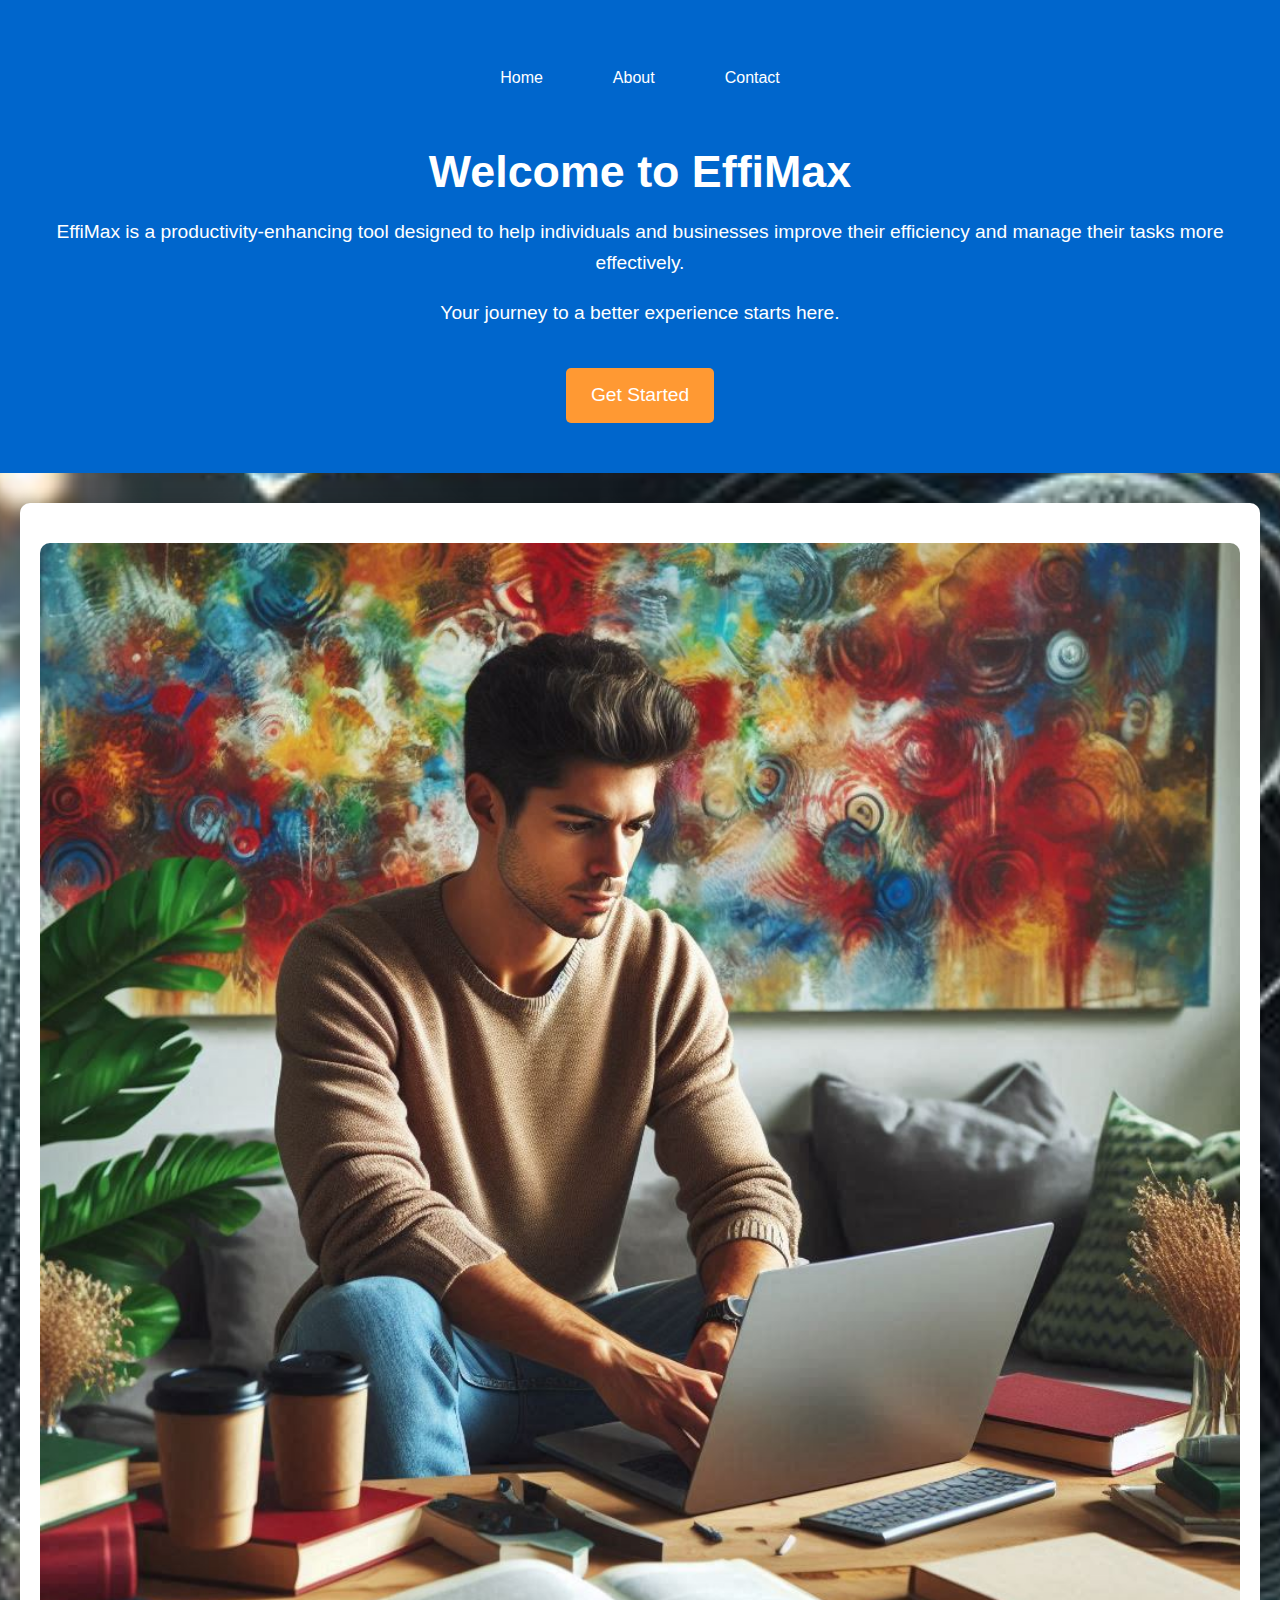
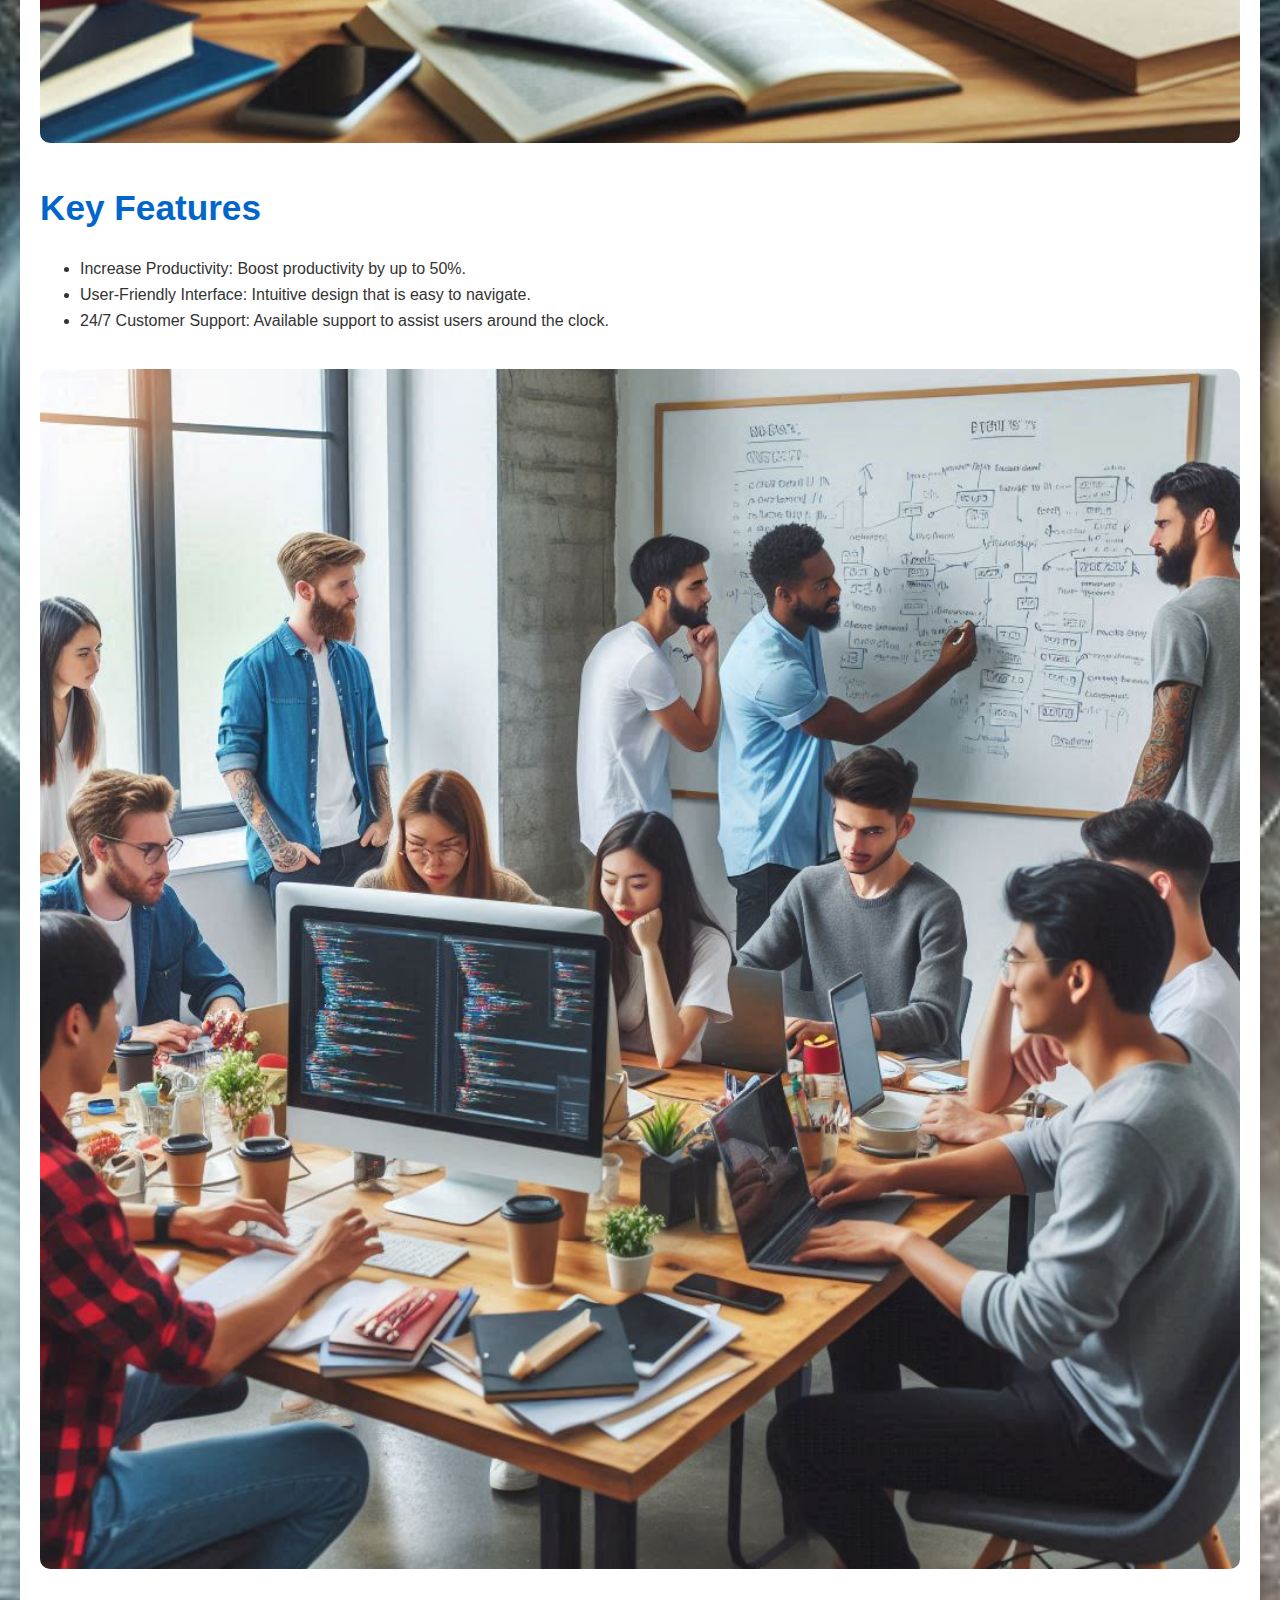
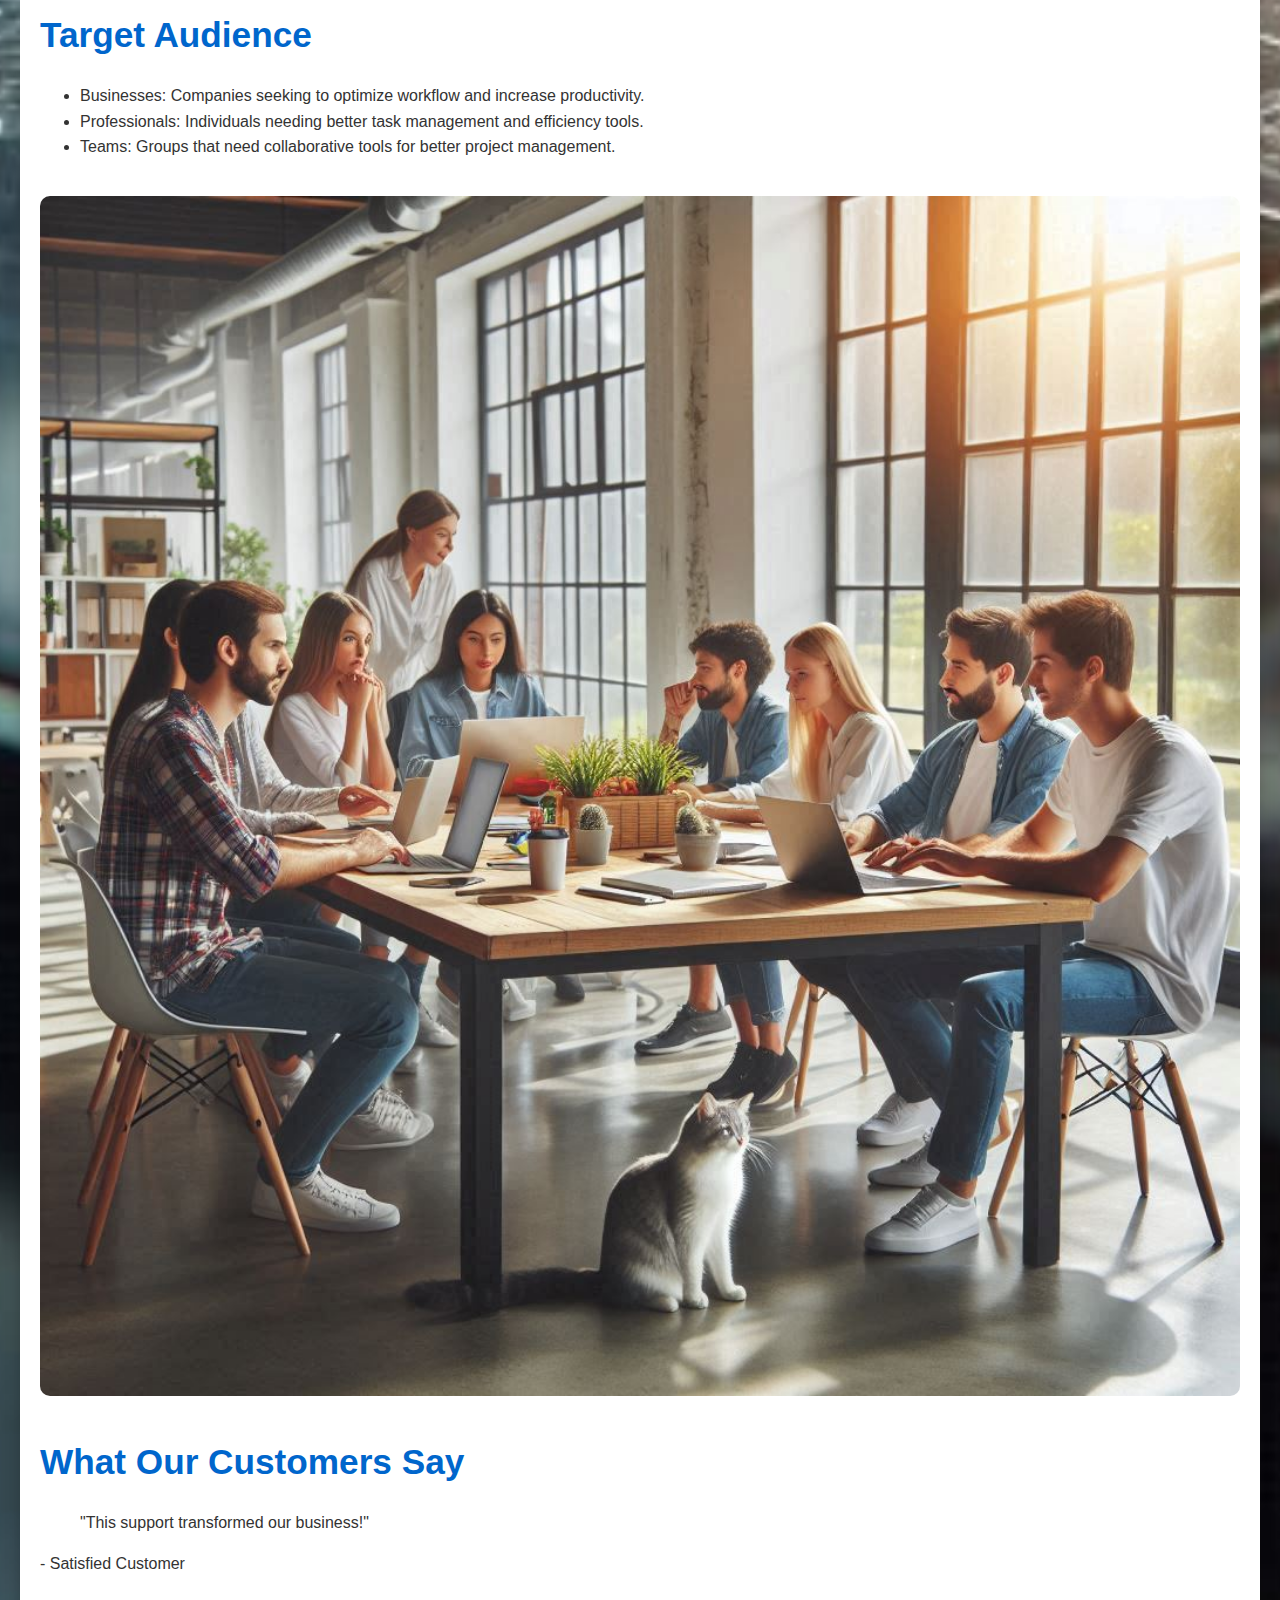
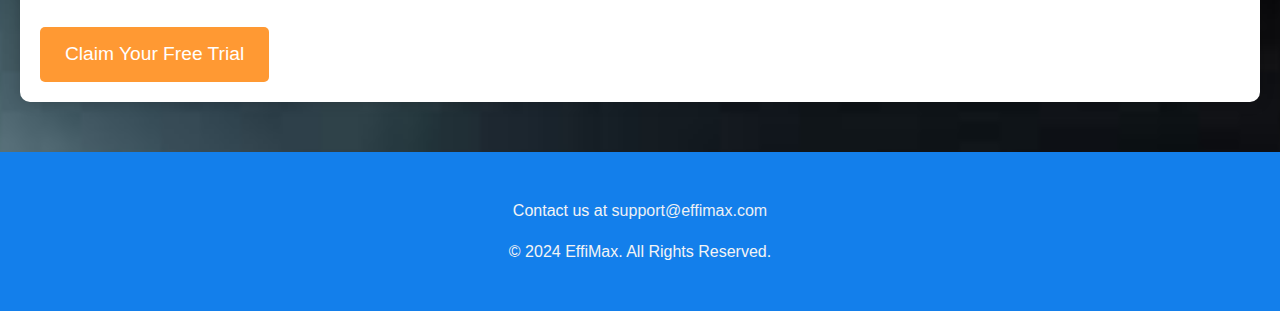
<file: index.html>
<!DOCTYPE html>
<html lang="en">
<head>
    <meta charset="UTF-8">
    <meta name="viewport" content="width=device-width, initial-scale=1.0">
    <title>Product Landing Page</title>
    <link rel="stylesheet" href="styles.css">
    <script src="scripts.js" defer></script>
</head>
<body>
    <header>
        <nav>
            <ul>
                <li><a href="index.html">Home</a></li>
                <li><a href="about.html">About</a></li>
                <li><a href="contact.html">Contact</a></li>
            </ul>
        </nav>
        <h1>Welcome to EffiMax</h1>
        <p>EffiMax is a productivity-enhancing tool designed to help individuals and businesses improve their efficiency and manage their tasks more effectively.</p>
        <p>Your journey to a better experience starts here.</p>
        <a href="#cta" class="cta-button">Get Started</a>
    </header>

    <main>
        <section id="Designer">
            <img src="Designer.jpeg" alt="Product Image" class="responsive-img">
        </section>

        <section id="features" class="highlight-section">
            <h2>Key Features</h2>
            <ul>
                <li>Increase Productivity: Boost productivity by up to 50%.</li>
                <li>User-Friendly Interface: Intuitive design that is easy to navigate.</li>
                <li>24/7 Customer Support: Available support to assist users around the clock.</li>
            </ul>
            <img src="Designer 4.jpeg" alt="Features Image" class="responsive-img">
        </section>

        <section id="Target" class="highlight-section">
            <h2>Target Audience</h2>
            <ul>
                <li>Businesses: Companies seeking to optimize workflow and increase productivity.</li>
                <li>Professionals: Individuals needing better task management and efficiency tools.</li>
                <li>Teams: Groups that need collaborative tools for better project management.</li>
            </ul>
            <img src="Designer7.jpeg" alt="Target Audience" class="responsive-img">
        </section>

        <section id="testimonials" class="highlight-section">
            <h2>What Our Customers Say</h2>
            <blockquote>
                "This support transformed our business!"
            </blockquote>
            <p>- Satisfied Customer</p>
        </section>

        <section id="cta" class="highlight-section">
            <a href="signup-index.html" class="cta-button">Claim Your Free Trial</a>
        </section>
    </main>

    <footer>
        <p>Contact us at <a href="mailto:support@effimax.com">support@effimax.com</a></p>
        <p>© 2024 EffiMax. All Rights Reserved.</p>
    </footer>
</body>
</html>
</file>
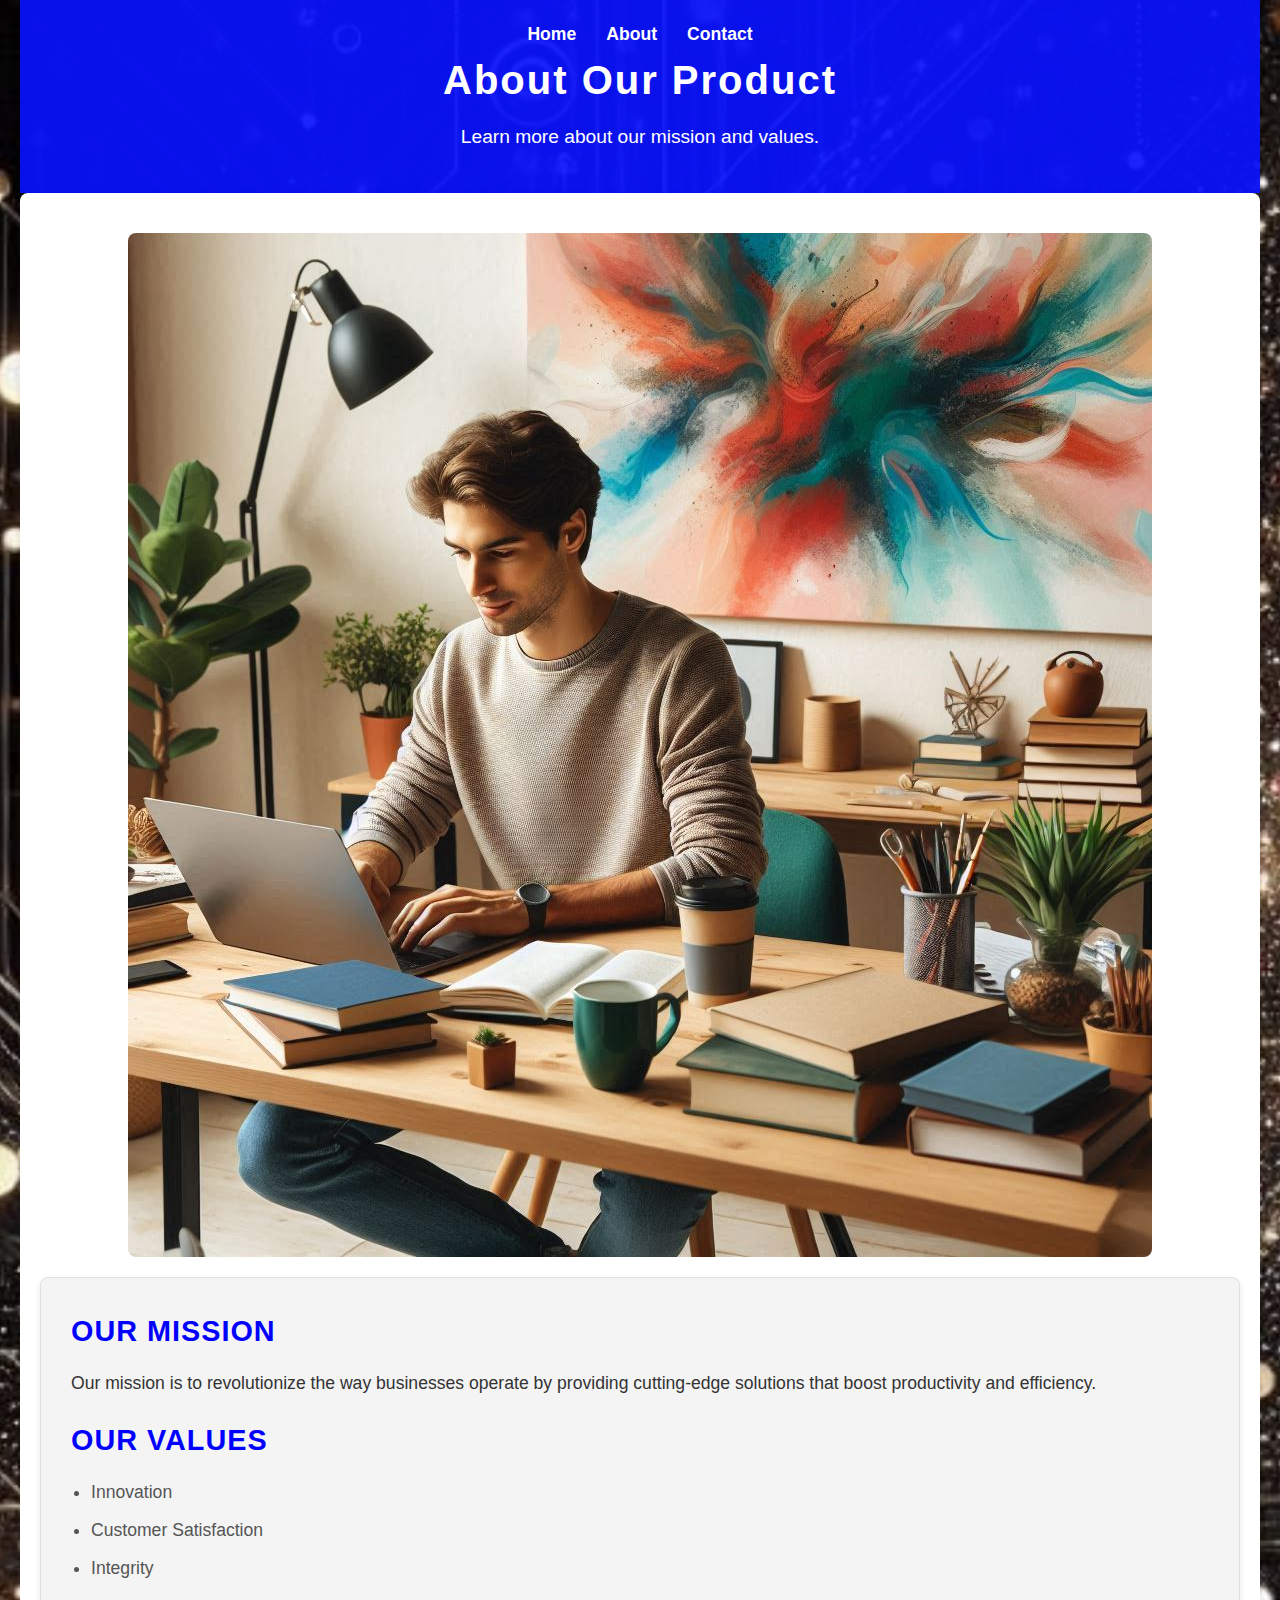
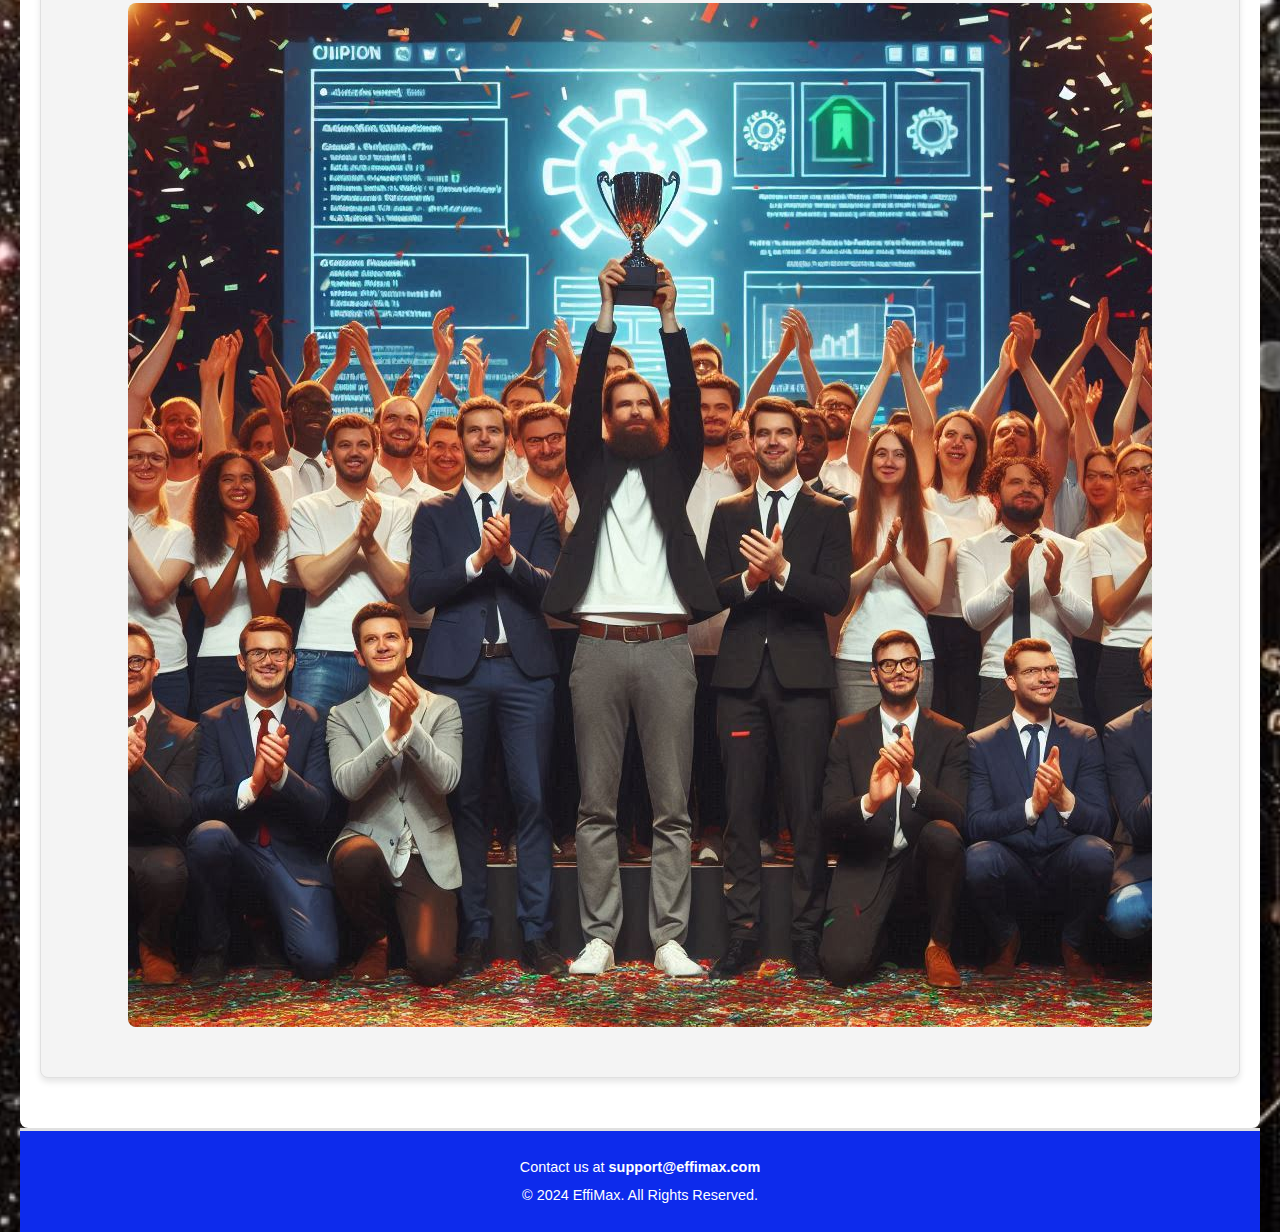
<file: about.html>
<!DOCTYPE html>
<html lang="en">
<head>
    <meta charset="UTF-8">
    <meta name="viewport" content="width=device-width, initial-scale=1.0">
    <title>About Us</title>
    <link rel="stylesheet" href="about.css">
</head>
<body>
    <header>
        <nav>
            <ul>
                <li><a href="index.html">Home</a></li>
                <li><a href="about.html">About</a></li>
                <li><a href="contact.html">Contact</a></li>
            </ul>
        </nav>
        <h1>About Our Product</h1>
        <p>Learn more about our mission and values.</p>
    </header>

    <main>
        <section id="designer">
            <img src="Designer (1).jpeg" alt="Product Image" class="responsive-img">
        </section>

        <section id="about-content" class="highlight-section">
            <h2>Our Mission</h2>
            <p>Our mission is to revolutionize the way businesses operate by providing cutting-edge solutions that boost productivity and efficiency.</p>
            
            <h2>Our Values</h2>
            <ul>
                <li>Innovation</li>
                <li>Customer Satisfaction</li>
                <li>Integrity</li>
            </ul>
            <img src="Designer 6.jpeg" alt="Our Values" class="responsive-img">
        </section>
    </main>

    <footer>
        <p>Contact us at <a href="mailto:support@effimax.com">support@effimax.com</a></p>
        <p>© 2024 EffiMax. All Rights Reserved.</p>
    </footer>
</body>
</html>
</file>
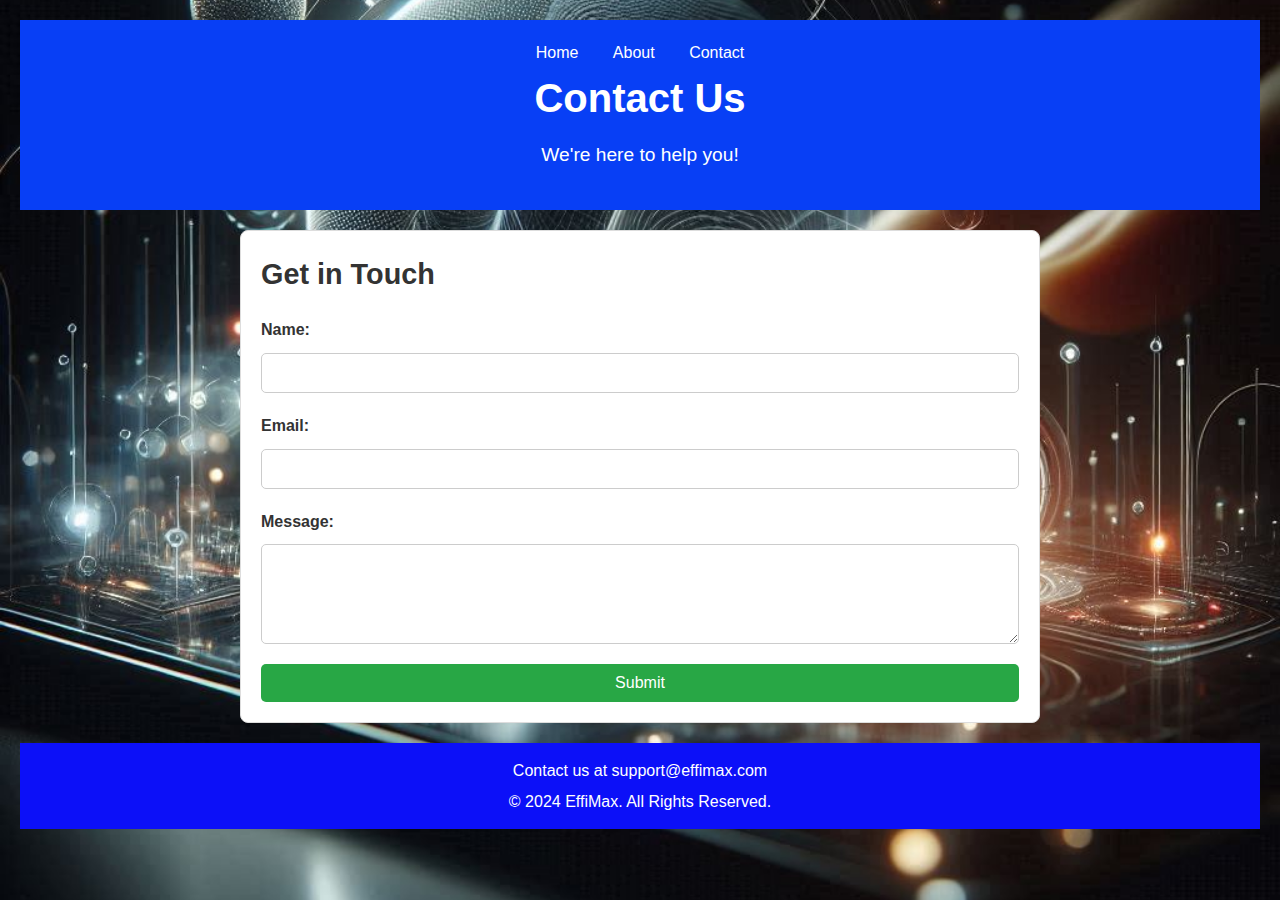
<file: contact.html>
<!DOCTYPE html>
<html lang="en">
<head>
    <meta charset="UTF-8">
    <meta name="viewport" content="width=device-width, initial-scale=1.0">
    <title>Contact Us</title>
    <link rel="stylesheet" href="contact.css">
    <script src="contact.js" defer></script>
</head>
<body>
    <header>
        <nav>
            <ul>
                <li><a href="index.html">Home</a></li>
                <li><a href="about.html">About</a></li>
                <li><a href="contact.html">Contact</a></li>
            </ul>
        </nav>
        <h1>Contact Us</h1>
        <p>We're here to help you!</p>
    </header>

    <main>
        <section id="contact-form" class="highlight-section">
            <h2>Get in Touch</h2>
            <form id="contactForm">
                <label for="name">Name:</label>
                <input type="text" id="name" name="name" required>

                <label for="email">Email:</label>
                <input type="email" id="email" name="email" required>

                <label for="message">Message:</label>
                <textarea id="message" name="message" required></textarea>

                <button type="submit" class="cta-button">Submit</button>
            </form>
        </section>

        
        <section id="success-message" style="display:none;">
            <h2>Thank You!</h2>
            <p>Your contact details have been submitted successfully.</p>
        </section>
    </main>

    <footer>
        <p>Contact us at <a href="mailto:support@effimax.com">support@effimax.com</a></p>
        <p>© 2024 EffiMax. All Rights Reserved.</p>
    </footer>
</body>
</html>
</file>
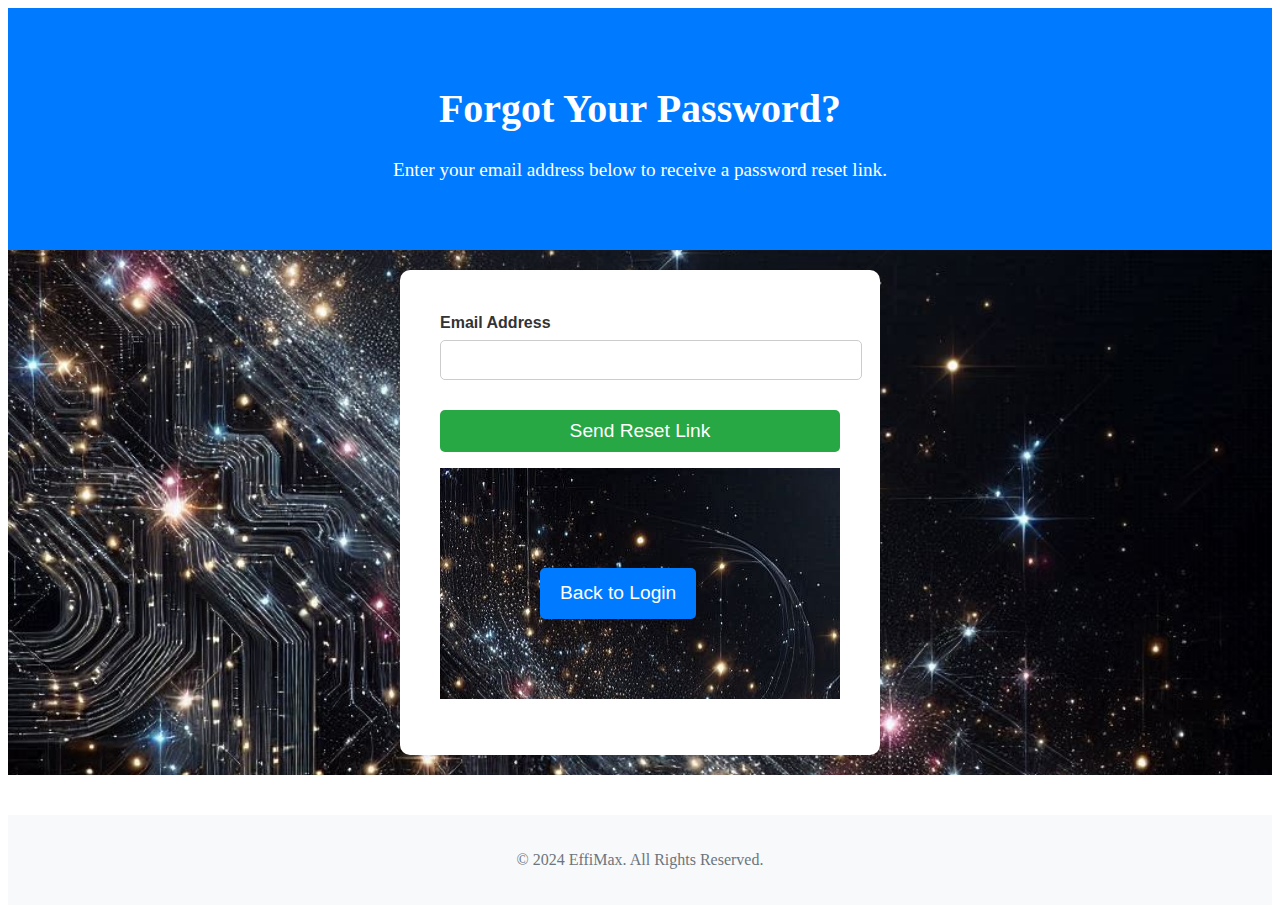
<file: forgot-password.html>
<!DOCTYPE html>
<html lang="en">
<head>
    <meta charset="UTF-8">
    <meta name="viewport" content="width=device-width, initial-scale=1.0">
    <title>Forgot Password</title>
    <link rel="stylesheet" href="forgot-password-styles.css">
</head>
<body>
    <header>
        <h1>Forgot Your Password?</h1>
        <p>Enter your email address below to receive a password reset link.</p>
    </header>

    <main>
        <section id="forgot-password-form">
            <form id="forgotPasswordForm">
                <div class="form-group">
                    <label for="email">Email Address</label>
                    <input type="email" id="email" name="email" required>
                </div>
                <button type="submit" class="reset-button">Send Reset Link</button>
            </form>
            <p class="back-to-login"><a href="login.html">Back to Login</a></p>
        </section>

        <!-- Success Message Section -->
        <section id="reset-success" style="display: none;">
            <p>Password Reset Link Sent.Please check your email for instructions on how to reset your password.
            </p>
        </section>
    </main>

    <footer>
        <p>© 2024 EffiMax. All Rights Reserved.</p>
    </footer>

    <script src="forgot.js" defer></script>
</body>
</html>
</file>
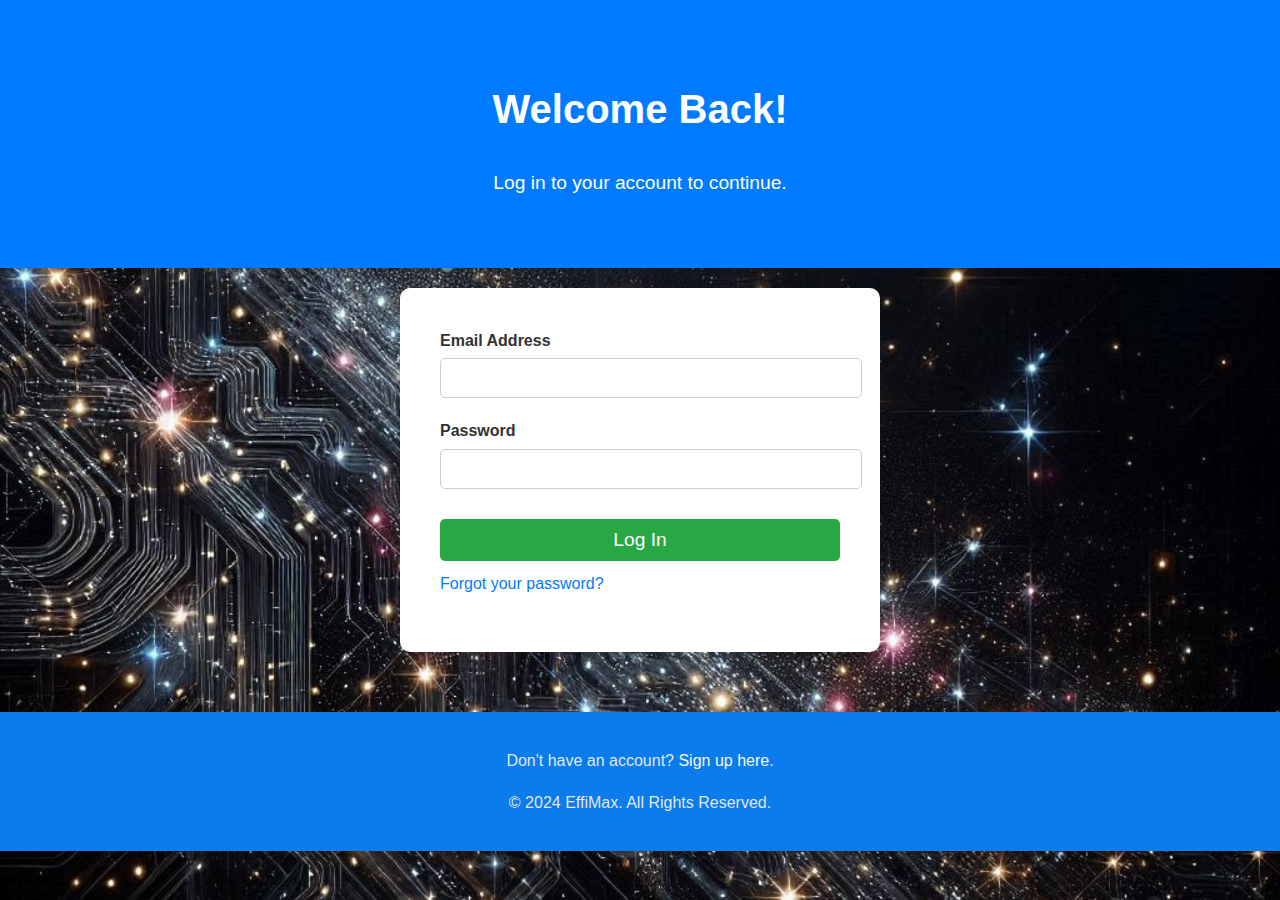
<file: login.html>
<!DOCTYPE html>
<html lang="en">
<head>
    <meta charset="UTF-8">
    <meta name="viewport" content="width=device-width, initial-scale=1.0">
    <title>Login to Your Account</title>
    <link rel="stylesheet" href="login-styles.css">
</head>
<body>
    <header>
        <h1>Welcome Back!</h1>
        <p>Log in to your account to continue.</p>
    </header>

    <main>
        <section id="login-form">
            <form id="loginForm">
                <div class="form-group">
                    <label for="email">Email Address</label>
                    <input type="email" id="email" name="email" required>
                </div>
                <div class="form-group">
                    <label for="password">Password</label>
                    <input type="password" id="password" name="password" required>
                </div>
                <button type="submit" class="login-button">Log In</button>
            </form>
            <p class="forgot-password"><a href="forgot-password.html">Forgot your password?</a></p>
        </section>

        
        <section id="success-message" style="display: none;">
            <h2>Login Successful!</h2>
            <p>You have successfully logged in.</p>
        </section>
    </main>

    <footer>
        <p>Don't have an account? <a href="signup-index.html">Sign up here</a>.</p>
        <p>© 2024 EffiMax. All Rights Reserved.</p>
    </footer>

    <script src="login.js" defer></script>
</body>
</html>
</file>
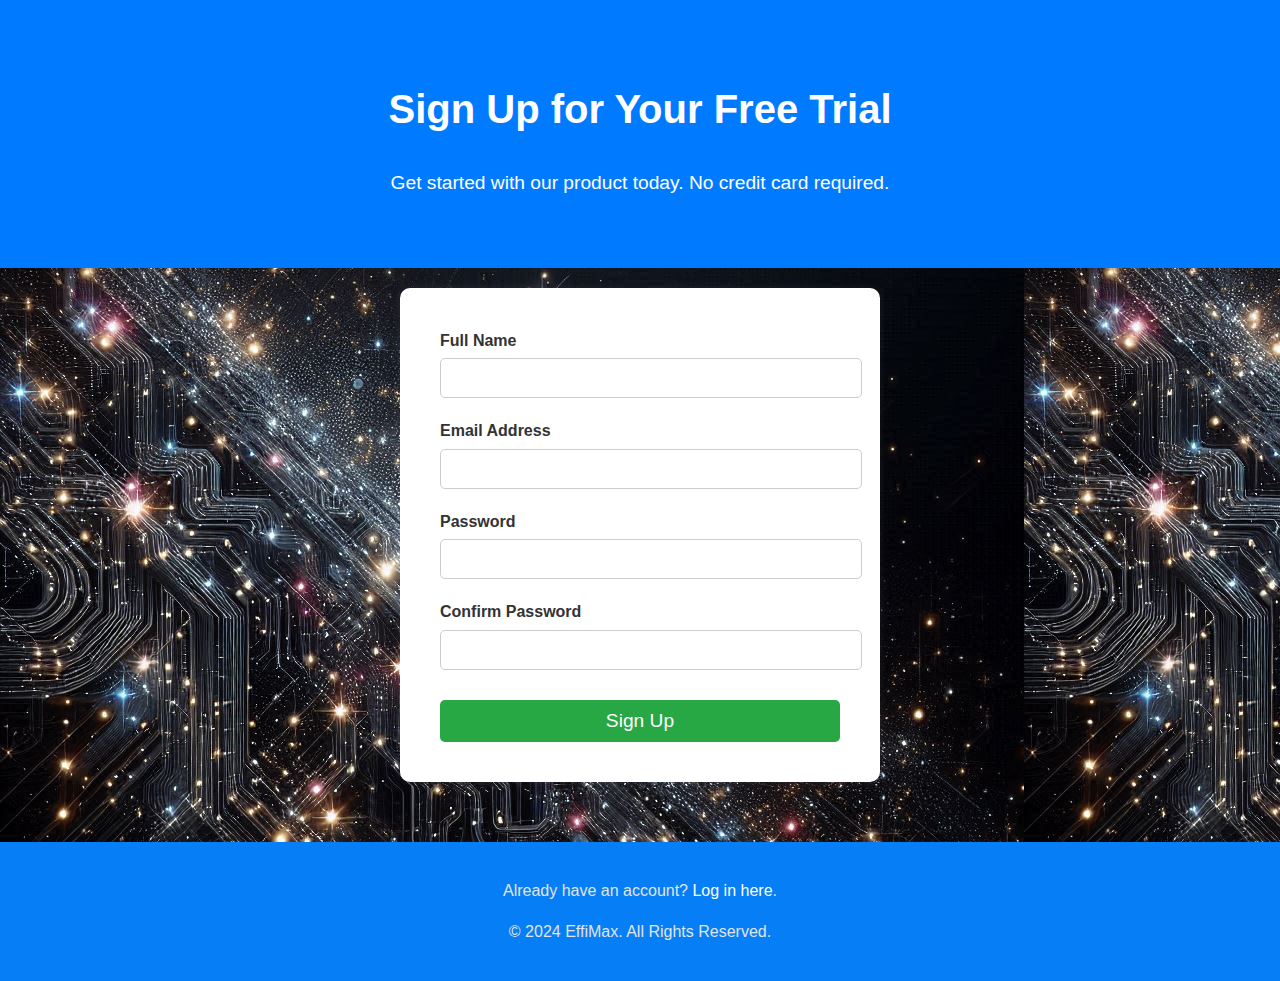
<file: signup-index.html>
<!DOCTYPE html>
<html lang="en">
<head>
    <meta charset="UTF-8">
    <meta name="viewport" content="width=device-width, initial-scale=1.0">
    <title>Sign Up for Free Trial</title>
    <link rel="stylesheet" href="signup-styles.css">
    <script src="signup.js" defer></script>
</head>
<body>
    <header>
        <h1>Sign Up for Your Free Trial</h1>
        <p>Get started with our product today. No credit card required.</p>
    </header>

    <main>
        <section id="signup-form">
            <form id="signupForm">
                <div class="form-group">
                    <label for="name">Full Name</label>
                    <input type="text" id="name" name="name" required>
                </div>
                <div class="form-group">
                    <label for="email">Email Address</label>
                    <input type="email" id="email" name="email" required>
                </div>
                <div class="form-group">
                    <label for="password">Password</label>
                    <input type="password" id="password" name="password" required>
                </div>
                <div class="form-group">
                    <label for="confirm-password">Confirm Password</label>
                    <input type="password" id="confirm-password" name="confirm-password" required>
                </div>
                <button type="submit" class="signup-button">Sign Up</button>
            </form>
        </section>

        
        <section id="success-message" style="display:none;">
            <h2>Success!</h2>
            <p>You have signed up successfully.</p>
            <p><a href="login.html">Log in to your account</a> to get started.</p>
        </section>
    </main>

    <footer>
        <p>Already have an account? <a href="login.html">Log in here</a>.</p>
        <p>© 2024 EffiMax. All Rights Reserved.</p>
    </footer>
</body>
</html>
</file>
<file: styles.css>
body {
    font-family: 'Arial', sans-serif;
    margin: 0;
    padding: 0;
    line-height: 1.6;
    color: #333;
    background-color: #eef2f7;
    background-image: url('image5.jpeg'); 
    background-size: cover; 
    background-position: center; 
    background-repeat: no-repeat; 
    
    
}


nav ul {
    list-style: none;
    padding: 0;
    margin: 0;
    display: flex;
    justify-content: center;
    background: #0066cc; 
}

nav ul li {
    margin: 0 15px;
}

nav ul li a {
    color: #fff;
    text-decoration: none;
    padding: 15px 20px;
    display: block;
}

nav ul li a:hover {
    background: #004c99; 
}

header {
    text-align: center;
    padding: 50px 20px;
    background: #0066cc; 
    color: #fff;
}

header h1 {
    font-size: 2.8em;
    margin-bottom: 10px;
}

header p {
    font-size: 1.2em;
    margin-top: 10px;
}

.cta-button {
    display: inline-block;
    margin-top: 20px;
    background: #ff9933; 
    color: #fff;
    padding: 12px 25px;
    text-decoration: none;
    border-radius: 5px;
    font-size: 1.2em;
    transition: background 0.3s ease-in-out;
}

.cta-button:hover {
    background: #e68a00; 
}

main {
    padding: 20px;
    background-color: #fff;
    border-radius: 10px;
    box-shadow: 0 0 15px rgba(0, 0, 0, 0.2);
    max-width: 1200px;
    margin: 30px auto;
}

h2 {
    color: #0066cc;
    font-size: 2.2em;
    margin-bottom: 20px;
}

.highlight-section {
    margin-top: 30px;
}

.responsive-img {
    width: 100%;
    height: auto;
    border-radius: 10px;
    margin-top: 20px;
}


footer {
    text-align: center;
    padding: 30px;
    background-color: #137feb;
    color: #f3f4f5;
    margin-top: 50px;
}

footer a {
    color: #ecf0f4;
    text-decoration: none;
}

footer a:hover {
    text-decoration: underline;
}

@media (max-width: 768px) {
    header h1 {
        font-size: 2.4em;
    }

    header p {
        font-size: 1.1em;
    }

    nav ul {
        flex-direction: column;
    }

    nav ul li {
        margin: 10px 0;
    }
}

@media (max-width: 480px) {
    header h1 {
        font-size: 2em;
    }

    header p {
        font-size: 1em;
    }

    nav ul {
        flex-direction: column;
    }

    nav ul li {
        margin: 10px 0;
    }
}
</file>
<file: about.css>
body, h1, h2, p, ul, li {
    margin: 0;
    padding: 0;
    box-sizing: border-box;
}

body {
    font-family: 'Roboto', sans-serif;
    line-height: 1.6;
    color: #333;
    background-color: #f9f9f9; 
    padding: 0 20px;
    background-image: url('image4.jpeg'); 
    background-size: cover; 
    background-position: center; 
    background-repeat: no-repeat;
}


header {
    background-color: #0a12ffeb; 
    color: #ffffff; 
    padding: 20px 0;
    text-align: center;
    box-shadow: 0 4px 8px rgba(0, 0, 0, 0.1); 
}

header nav ul {
    list-style: none;
    padding: 0;
    margin: 0;
    display: flex;
    justify-content: center;
}

header nav ul li {
    margin: 0 15px;
}

header nav ul li a {
    color: #ffffff;
    text-decoration: none;
    font-weight: bold;
    font-size: 1.1rem;
}

header h1 {
    font-size: 2.5rem;
    margin-bottom: 10px;
    letter-spacing: 2px;
}

header p {
    font-size: 1.2rem;
    margin-bottom: 20px;
}

main {
    padding: 20px;
    max-width: 1200px;
    margin: 0 auto;
    background-color: #ffffff; 
    border-radius: 8px;
    box-shadow: 0 4px 8px rgba(0, 0, 0, 0.1); 
}


.responsive-img {
    max-width: 100%;
    height: auto;
    display: block;
    margin: 20px auto;
    border-radius: 8px;
}


.highlight-section {
    background-color: #f4f4f4; 
    border: 1px solid #e0e0e0; 
    border-radius: 8px;
    padding: 30px;
    margin-bottom: 30px;
    box-shadow: 0 4px 6px rgba(0, 0, 0, 0.1); 
}

.highlight-section h2 {
    margin-bottom: 15px;
    color: #0000ff;
    font-size: 1.8rem;
    text-transform: uppercase;
    letter-spacing: 1px;
}

.highlight-section p {
    font-size: 1.1rem;
    margin-bottom: 20px;
}

.highlight-section ul {
    list-style: disc;
    padding-left: 20px;
    margin-bottom: 20px;
}

.highlight-section ul li {
    margin-bottom: 10px;
    font-size: 1.1rem;
    color: #555555;
}


footer {
    background-color: #0d2bec; 
    color: #ffffff; 
    padding: 20px 0;
    text-align: center;
    border-top: 3px solid #e0e0e0;
}

footer p {
    margin: 5px 0;
    font-size: 0.9rem;
}

footer a {
    color: #ffffff;
    text-decoration: none;
    font-weight: bold;
}

footer a:hover {
    text-decoration: underline;
}
</file>
<file: contact.css>
body, h1, h2, p, ul, li, form, label, input, textarea, button {
    margin: 0;
    padding: 0;
    box-sizing: border-box;
}

body {
    font-family: Arial, sans-serif;
    line-height: 1.6;
    color: #333;
    background-color: #f4f4f4; 
    padding: 20px;
    background-image: url('image5.jpeg'); 
    background-size: cover; 
    background-position: center; 
    background-repeat: no-repeat;
}


header {
    background-color: #083ff5; 
    color: #fff; 
    padding: 20px;
    text-align: center;
    margin-bottom: 20px;
}

header nav ul {
    list-style: none;
    padding: 0;
}

header nav ul li {
    display: inline;
    margin: 0 15px;
}

header nav ul li a {
    color: #fff;
    text-decoration: none;
}

header h1 {
    margin-bottom: 10px;
    font-size: 2.5em; 
}

header p {
    margin-bottom: 20px;
    font-size: 1.2em; 
}


main {
    max-width: 800px;
    margin: 0 auto;
}


.highlight-section {
    background-color: #fff; 
    border: 1px solid #ddd; 
    border-radius: 8px; 
    padding: 20px;
    margin-bottom: 20px;
}

.highlight-section h2 {
    margin-bottom: 20px;
    color: #333;
    font-size: 1.8em; 
}


form {
    display: flex;
    flex-direction: column;
}

label {
    margin-bottom: 10px;
    font-weight: bold;
}

input, textarea {
    padding: 10px;
    margin-bottom: 20px;
    border: 1px solid #ccc;
    border-radius: 5px;
    font-size: 1em;
}

input[type="text"], input[type="email"], textarea {
    width: 100%;
}

textarea {
    resize: vertical; 
    min-height: 100px;
}

.cta-button {
    padding: 10px 20px;
    background-color: #28a745;
    color: #fff;
    border: none;
    border-radius: 5px;
    cursor: pointer;
    font-size: 1em;
}

.cta-button:hover {
    background-color: #218838; 
}


#success-message {
    text-align: center;
    color: #fff;
    background-color: #28a745; 
    padding: 20px;
    border-radius: 8px;
}

#success-message h2 {
    margin-bottom: 10px;
    font-size: 2em;
}

#success-message p {
    font-size: 1.2em;
}


footer {
    background-color: #0c10f8; 
    color: #fff;
    padding: 10px;
    text-align: center;
    margin-top: 20px;
}

footer p {
    margin: 5px 0;
}

footer a {
    color: #fff;
    text-decoration: none;
}

footer a:hover {
    text-decoration: underline; 
}
</file>
<file: forgot-password-styles.css>
/* General Styles */
main {
    font-family: 'Arial', sans-serif;
    margin: 0;
    padding: 0;
    line-height: 1.6;
    color: #333;
    background-color: #f4f4f4;
    background-image: url('image3.jpeg'); /* Replace with your image file path */
    background-size: cover; /* Adjust the size of the image */
    background-position: center; /* Center the image */
    background-repeat: no-repeat; 
}

/* Header Styles */
header {
    text-align: center;
    background: #007bff; /* Brand color */
    color: #fff;
    padding: 50px 20px;
}

header h1 {
    font-size: 2.5em;
}

header p {
    font-size: 1.2em;
}

/* Main Content Styles */
main {
    display: flex;
    justify-content: center;
    align-items: center;
    padding: 20px;
}

#forgot-password-form {
    background: #fff;
    padding: 40px;
    border-radius: 10px;
    box-shadow: 0 0 10px rgba(0, 0, 0, 0.1);
    max-width: 400px;
    width: 100%;
}

.form-group {
    margin-bottom: 20px;
}

.form-group label {
    display: block;
    margin-bottom: 5px;
    font-weight: bold;
}

.form-group input {
    width: 100%;
    padding: 10px;
    border: 1px solid #ccc;
    border-radius: 5px;
    font-size: 1em;
}

#reset-success{
    color: #fff;  
    text-align: right;
}

.reset-button {
    background: #28a745; /* CTA highlight color */
    color: #fff;
    padding: 10px 20px;
    border: none;
    border-radius: 5px;
    cursor: pointer;
    font-size: 1.2em;
    width: 100%;
    margin-top: 10px;
}

.reset-button:hover {
    background: #218838;
}

.back-to-login {
    padding: 80px 100px;
    background-image: url('image3.jpeg');
    text-align:left;
}

.back-to-login a {
    display: inline-block;
    background-color: #007bff; /* Maintain the brand color for background */
    color: #fff; /* White text color */
    padding: 10px 20px;
    border-radius: 5px;
    text-decoration: none;
    font-size: 1.2em;
    margin-top: 20px;
    text-align: center;
}

.back-to-login a:hover {
    background-color: #0056b3; /* Darken the background on hover */
    background-image: url('image3.jpeg');/* Keep text white on hover */
}


/* Footer Styles */
footer {
    text-align: center;
    padding: 20px;
    background-color: #f8f9fa;
    color: #6c757d;
    margin-top: 40px;
}

/* Responsive Design */
@media (max-width: 480px) {
    header h1 {
        font-size: 2em;
    }

    header p {
        font-size: 1em;
    }

    #forgot-password-form {
        padding: 20px;
    }
}
</file>
<file: login-styles.css>
body {
    font-family: 'Arial', sans-serif;
    margin: 0;
    padding: 0;
    line-height: 1.6;
    color: #333;
    background-color: #f4f4f4;
    background-image: url('image3.jpeg'); 
    background-size: cover; 
    background-position: center; 
    background-repeat: no-repeat; 
}

header {
    text-align: center;
    background: #007bff; 
    color: #fff;
    padding: 50px 20px;
}

header h1 {
    font-size: 2.5em;
}

header p {
    font-size: 1.2em;
}

main {
    display: flex;
    justify-content: center;
    align-items: center;
    padding: 20px;
}

#success-message {
    color: #fff;
}

#login-form {
    background: #fff;
    padding: 40px;
    border-radius: 10px;
    box-shadow: 0 0 10px rgba(0, 0, 0, 0.1);
    max-width: 400px;
    width: 100%;
}

.form-group {
    margin-bottom: 20px;
}

.form-group label {
    display: block;
    margin-bottom: 5px;
    font-weight: bold;
}

.form-group input {
    width: 100%;
    padding: 10px;
    border: 1px solid #ccc;
    border-radius: 5px;
    font-size: 1em;
}

.login-button {
    background: #28a745; 
    color: #fff;
    padding: 10px 20px;
    border: none;
    border-radius: 5px;
    cursor: pointer;
    font-size: 1.2em;
    width: 100%;
    margin-top: 10px;
}

.login-button:hover {
    background: #218838;
}

.forgot-password {
    margin-top: 10px;
}

.forgot-password a {
    color: #007bff;
    text-decoration: none;
}

.forgot-password a:hover {
    text-decoration: underline;
}


footer {
    text-align: center;
    padding: 20px;
    background-color: #0c7cec;
    color: #f0f0f1f2;
    margin-top: 40px;
}

footer a {
    color: #f6f8fb;
    text-decoration: none;
}

footer a:hover {
    text-decoration: underline;
}

@media (max-width: 480px) {
    header h1 {
        font-size: 2em;
    }

    header p {
        font-size: 1em;
    }

    #login-form {
        padding: 20px;
    }
}
</file>
<file: signup-styles.css>
body {
    font-family: 'Arial', sans-serif;
    margin: 0;
    padding: 0;
    line-height: 1.6;
    color: #333;
    background-color: #f4f4f4;
    background-image: url('image3.jpeg');

}

header {
    text-align: center;
    background: #007bff; 
    color: #fff;
    padding: 50px 20px;
}

header h1 {
    font-size: 2.5em;
}

header p {
    font-size: 1.2em;
}

main {
    display: flex;
    justify-content: center;
    align-items: center;
    padding: 20px;
}

#signup-form {
    background: #fff;
    background-size: cover; 
    background-position: center; 
    background-repeat: no-repeat; 
    padding: 40px;
    border-radius: 10px;
    box-shadow: 0 0 10px rgba(196, 192, 192, 0.1);
    max-width: 400px;
    width: 100%;
}
#success-message {
    color: #fff;
}

.form-group {
    margin-bottom: 20px;
}

.form-group label {
    display: block;
    margin-bottom: 5px;
    font-weight: bold;
}

.form-group input {
    width: 100%;
    padding: 10px;
    border: 1px solid #ccc;
    border-radius: 5px;
    font-size: 1em;
}

.signup-button {
    background: #28a745; 
    color: #fff;
    padding: 10px 20px;
    border: none;
    border-radius: 5px;
    cursor: pointer;
    font-size: 1.2em;
    width: 100%;
    margin-top: 10px;
}

.signup-button:hover {
    background: #218838;
}

footer {
    text-align: center;
    padding: 20px;
    background-color: #057ef6;
    color: #e1e4e7;
    margin-top: 40px;
}

footer a {
    color: #fefffe;
    text-decoration: none;
}

footer a:hover {
    text-decoration: underline;
}


@media (max-width: 480px) {
    header h1 {
        font-size: 2em;
    }

    header p {
        font-size: 1em;
    }

    #signup-form {
        padding: 20px;
    }
}
</file>
